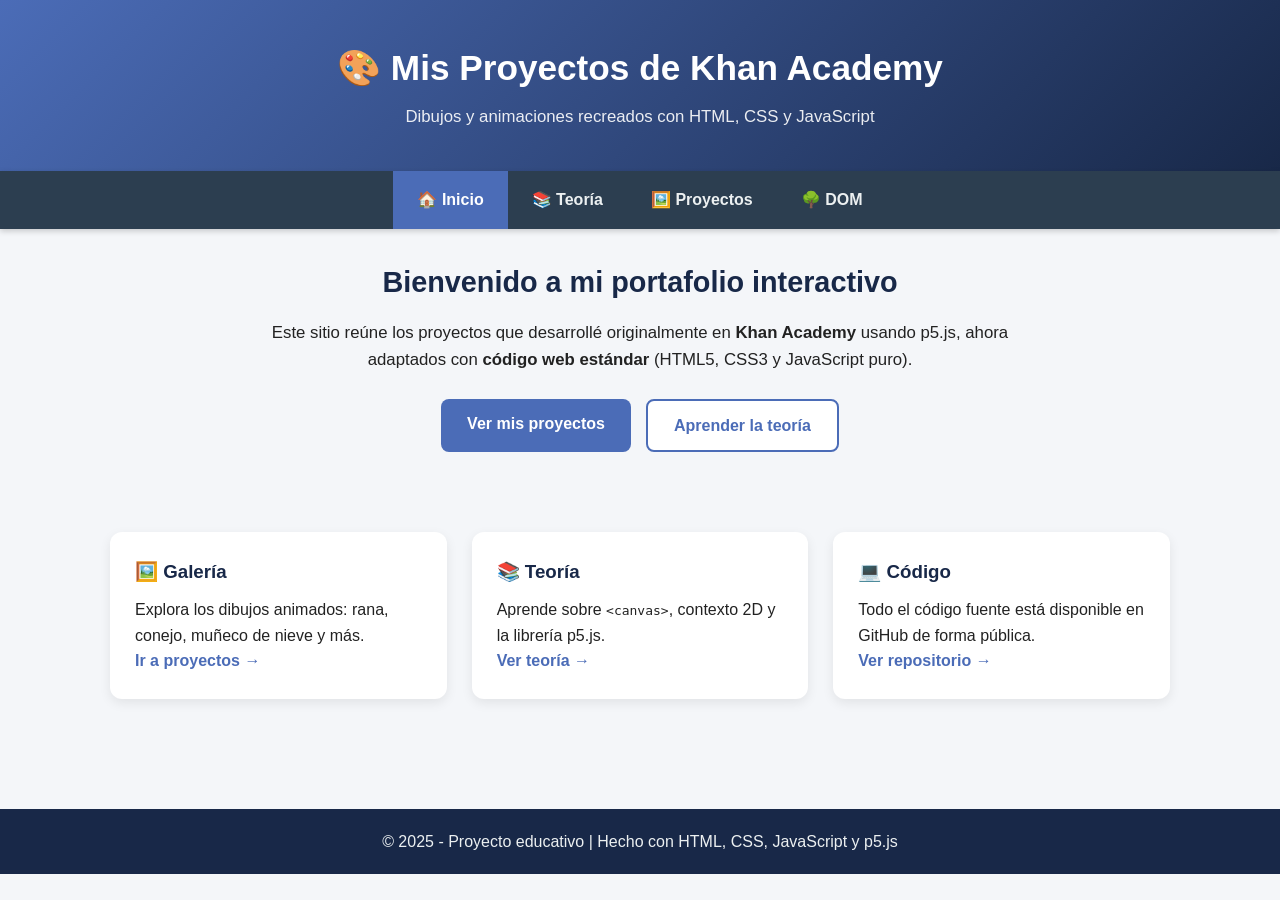
<file: index.html>
<!DOCTYPE html>
<html lang="es">
<head>
    <meta charset="UTF-8">
    <meta name="viewport" content="width=device-width, initial-scale=1.0">
    <title>Mis Proyectos de Khan Academy | Inicio</title>
    <link rel="stylesheet" href="css/estilos.css">
</head>
<body>
    <header class="cabecera">
        <div class="contenedor">
            <h1>🎨 Mis Proyectos de Khan Academy</h1>
            <p class="subtitulo">Dibujos y animaciones recreados con HTML, CSS y JavaScript</p>
        </div>
    </header>

    <nav class="menu">
        <div class="contenedor">
            <ul>
                <li><a href="index.html" class="activo">🏠 Inicio</a></li>
                <li><a href="teoria.html">📚 Teoría</a></li>
                <li><a href="proyectos.html">🖼️ Proyectos</a></li>
                <li><a href="dom-inspector.html">🌳 DOM</a></li>
            </ul>
        </div>
    </nav>

    <main class="contenedor">
        <section class="hero">
            <h2>Bienvenido a mi portafolio interactivo</h2>
            <p>
                Este sitio reúne los proyectos que desarrollé originalmente en
                <strong>Khan Academy</strong> usando p5.js, ahora adaptados con
                <strong>código web estándar</strong> (HTML5, CSS3 y JavaScript puro).
            </p>
            <div class="botones">
                <a href="proyectos.html" class="btn btn-primario">Ver mis proyectos</a>
                <a href="teoria.html" class="btn btn-secundario">Aprender la teoría</a>
            </div>
        </section>

        <section class="tarjetas">
            <div class="tarjeta">
                <h3>🖼️ Galería</h3>
                <p>Explora los dibujos animados: rana, conejo, muñeco de nieve y más.</p>
                <a href="proyectos.html">Ir a proyectos →</a>
            </div>
            <div class="tarjeta">
                <h3>📚 Teoría</h3>
                <p>Aprende sobre <code>&lt;canvas&gt;</code>, contexto 2D y la librería p5.js.</p>
                <a href="teoria.html">Ver teoría →</a>
            </div>
            <div class="tarjeta">
                <h3>💻 Código</h3>
                <p>Todo el código fuente está disponible en GitHub de forma pública.</p>
                <a href="https://github.com/Javiersan237/mi-sitio-khan.git " target="_blank">Ver repositorio →</a>
            </div>
        </section>
    </main>

    <footer class="pie">
        <div class="contenedor">
            <p>© 2025 - Proyecto educativo | Hecho con HTML, CSS, JavaScript y p5.js</p>
        </div>
    </footer>

    <script src="js/script.js"></script>
</body>
</html>
</file>
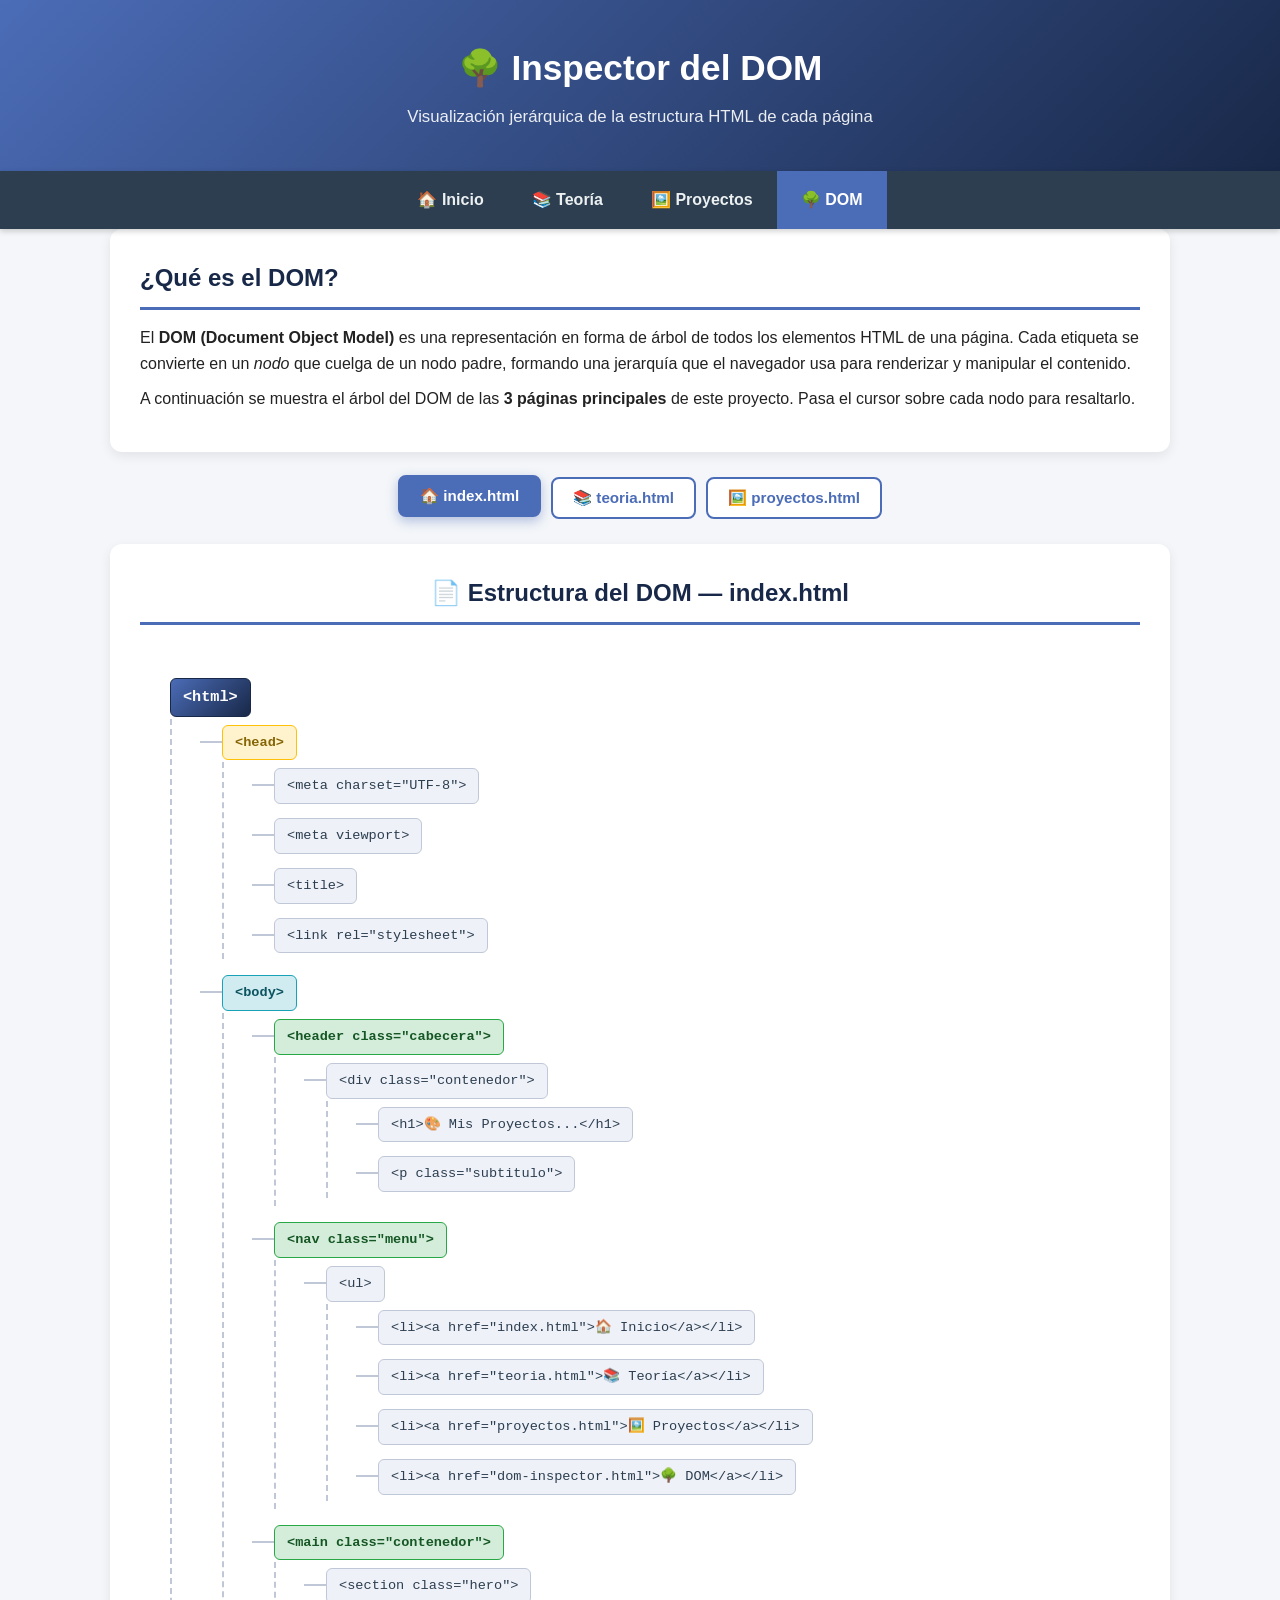
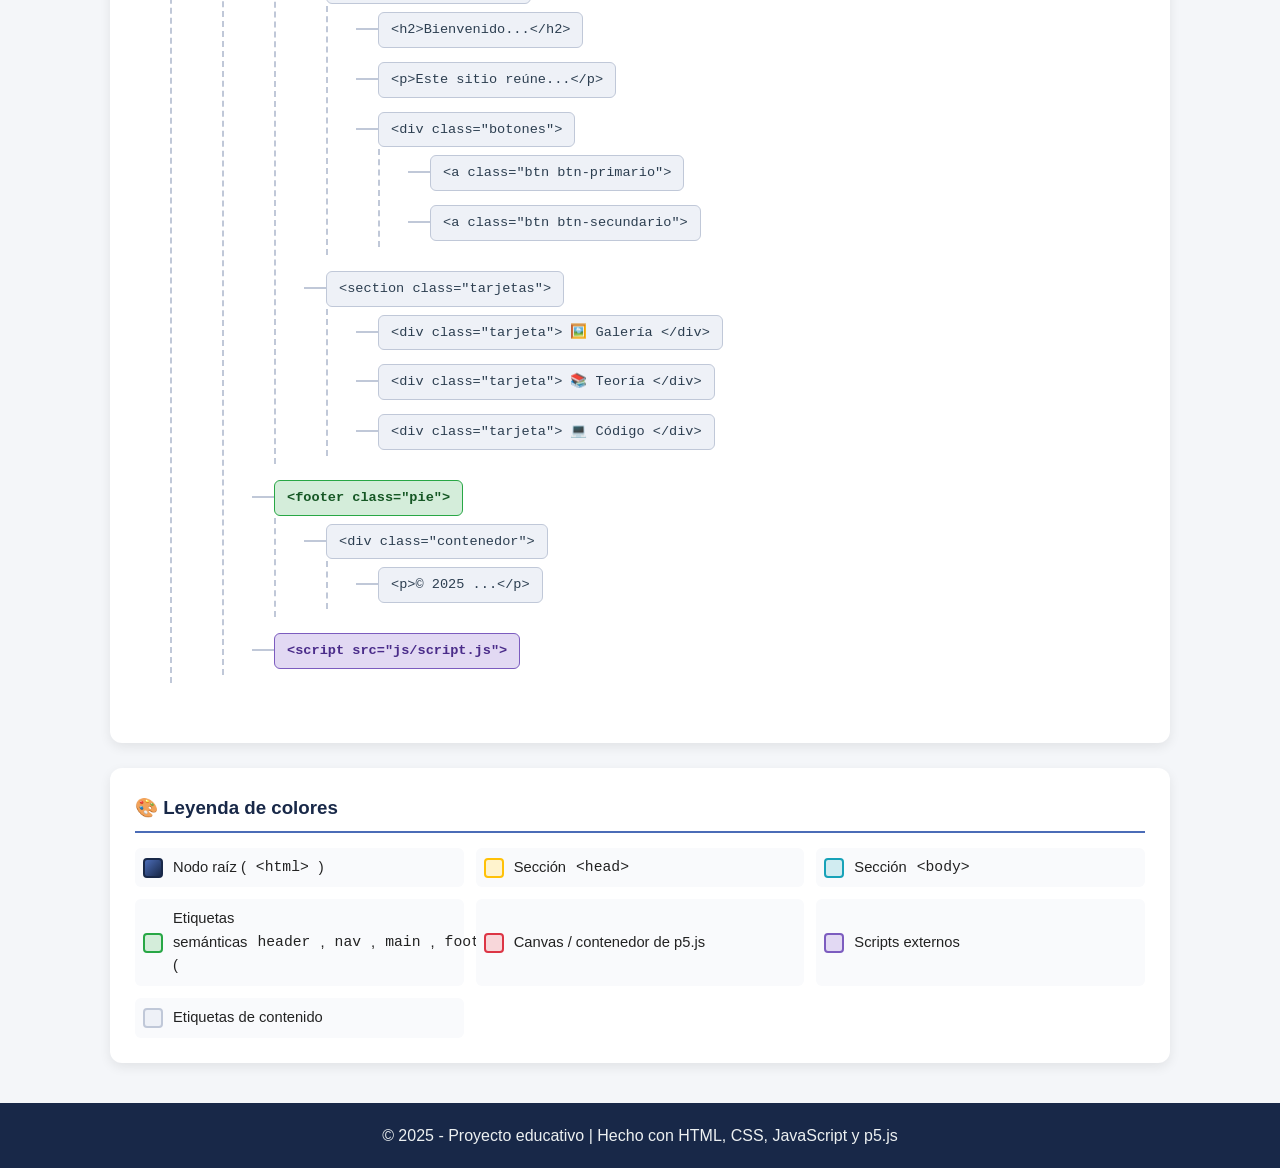
<file: dom-inspector.html>
<!DOCTYPE html>
<html lang="es">
<head>
    <meta charset="UTF-8">
    <meta name="viewport" content="width=device-width, initial-scale=1.0">
    <title>Inspector del DOM | Estructura del sitio</title>
    <link rel="stylesheet" href="css/estilos.css">
</head>
<body>
    <header class="cabecera">
        <div class="contenedor">
            <h1>🌳 Inspector del DOM</h1>
            <p class="subtitulo">Visualización jerárquica de la estructura HTML de cada página</p>
        </div>
    </header>

    <nav class="menu">
        <div class="contenedor">
            <ul>
                <li><a href="index.html">🏠 Inicio</a></li>
                <li><a href="teoria.html">📚 Teoría</a></li>
                <li><a href="proyectos.html">🖼️ Proyectos</a></li>
                <li><a href="dom-inspector.html" class="activo">🌳 DOM</a></li>
            </ul>
        </div>
    </nav>

    <main class="contenedor">
        <section class="intro-dom">
            <h2>¿Qué es el DOM?</h2>
            <p>
                El <strong>DOM (Document Object Model)</strong> es una representación en forma de árbol
                de todos los elementos HTML de una página. Cada etiqueta se convierte en un <em>nodo</em>
                que cuelga de un nodo padre, formando una jerarquía que el navegador usa para renderizar
                y manipular el contenido.
            </p>
            <p>
                A continuación se muestra el árbol del DOM de las <strong>3 páginas principales</strong>
                de este proyecto. Pasa el cursor sobre cada nodo para resaltarlo.
            </p>
        </section>

        <!-- Selector de página -->
        <div class="selector-pagina">
            <button class="btn-tab activo" data-target="dom-index">🏠 index.html</button>
            <button class="btn-tab" data-target="dom-teoria">📚 teoria.html</button>
            <button class="btn-tab" data-target="dom-proyectos">🖼️ proyectos.html</button>
        </div>

        <!-- ============================================ -->
        <!-- ÁRBOL DEL DOM: index.html                    -->
        <!-- ============================================ -->
        <section id="dom-index" class="panel-dom activo">
            <h2 class="titulo-arbol">📄 Estructura del DOM — index.html</h2>
            <div class="arbol">
                <ul>
                    <li>
                        <span class="nodo nodo-raiz">&lt;html&gt;</span>
                        <ul>
                            <li>
                                <span class="nodo nodo-head">&lt;head&gt;</span>
                                <ul>
                                    <li><span class="nodo">&lt;meta charset="UTF-8"&gt;</span></li>
                                    <li><span class="nodo">&lt;meta viewport&gt;</span></li>
                                    <li><span class="nodo">&lt;title&gt;</span></li>
                                    <li><span class="nodo">&lt;link rel="stylesheet"&gt;</span></li>
                                </ul>
                            </li>
                            <li>
                                <span class="nodo nodo-body">&lt;body&gt;</span>
                                <ul>
                                    <li>
                                        <span class="nodo nodo-semantico">&lt;header class="cabecera"&gt;</span>
                                        <ul>
                                            <li><span class="nodo">&lt;div class="contenedor"&gt;</span>
                                                <ul>
                                                    <li><span class="nodo">&lt;h1&gt;🎨 Mis Proyectos...&lt;/h1&gt;</span></li>
                                                    <li><span class="nodo">&lt;p class="subtitulo"&gt;</span></li>
                                                </ul>
                                            </li>
                                        </ul>
                                    </li>
                                    <li>
                                        <span class="nodo nodo-semantico">&lt;nav class="menu"&gt;</span>
                                        <ul>
                                            <li><span class="nodo">&lt;ul&gt;</span>
                                                <ul>
                                                    <li><span class="nodo">&lt;li&gt;&lt;a href="index.html"&gt;🏠 Inicio&lt;/a&gt;&lt;/li&gt;</span></li>
                                                    <li><span class="nodo">&lt;li&gt;&lt;a href="teoria.html"&gt;📚 Teoría&lt;/a&gt;&lt;/li&gt;</span></li>
                                                    <li><span class="nodo">&lt;li&gt;&lt;a href="proyectos.html"&gt;🖼️ Proyectos&lt;/a&gt;&lt;/li&gt;</span></li>
                                                    <li><span class="nodo">&lt;li&gt;&lt;a href="dom-inspector.html"&gt;🌳 DOM&lt;/a&gt;&lt;/li&gt;</span></li>
                                                </ul>
                                            </li>
                                        </ul>
                                    </li>
                                    <li>
                                        <span class="nodo nodo-semantico">&lt;main class="contenedor"&gt;</span>
                                        <ul>
                                            <li>
                                                <span class="nodo">&lt;section class="hero"&gt;</span>
                                                <ul>
                                                    <li><span class="nodo">&lt;h2&gt;Bienvenido...&lt;/h2&gt;</span></li>
                                                    <li><span class="nodo">&lt;p&gt;Este sitio reúne...&lt;/p&gt;</span></li>
                                                    <li>
                                                        <span class="nodo">&lt;div class="botones"&gt;</span>
                                                        <ul>
                                                            <li><span class="nodo">&lt;a class="btn btn-primario"&gt;</span></li>
                                                            <li><span class="nodo">&lt;a class="btn btn-secundario"&gt;</span></li>
                                                        </ul>
                                                    </li>
                                                </ul>
                                            </li>
                                            <li>
                                                <span class="nodo">&lt;section class="tarjetas"&gt;</span>
                                                <ul>
                                                    <li><span class="nodo">&lt;div class="tarjeta"&gt; 🖼️ Galería &lt;/div&gt;</span></li>
                                                    <li><span class="nodo">&lt;div class="tarjeta"&gt; 📚 Teoría &lt;/div&gt;</span></li>
                                                    <li><span class="nodo">&lt;div class="tarjeta"&gt; 💻 Código &lt;/div&gt;</span></li>
                                                </ul>
                                            </li>
                                        </ul>
                                    </li>
                                    <li>
                                        <span class="nodo nodo-semantico">&lt;footer class="pie"&gt;</span>
                                        <ul>
                                            <li><span class="nodo">&lt;div class="contenedor"&gt;</span>
                                                <ul>
                                                    <li><span class="nodo">&lt;p&gt;© 2025 ...&lt;/p&gt;</span></li>
                                                </ul>
                                            </li>
                                        </ul>
                                    </li>
                                    <li><span class="nodo nodo-script">&lt;script src="js/script.js"&gt;</span></li>
                                </ul>
                            </li>
                        </ul>
                    </li>
                </ul>
            </div>
        </section>

        <!-- ============================================ -->
        <!-- ÁRBOL DEL DOM: teoria.html                   -->
        <!-- ============================================ -->
        <section id="dom-teoria" class="panel-dom">
            <h2 class="titulo-arbol">📄 Estructura del DOM — teoria.html</h2>
            <div class="arbol">
                <ul>
                    <li>
                        <span class="nodo nodo-raiz">&lt;html&gt;</span>
                        <ul>
                            <li>
                                <span class="nodo nodo-head">&lt;head&gt;</span>
                                <ul>
                                    <li><span class="nodo">&lt;meta charset="UTF-8"&gt;</span></li>
                                    <li><span class="nodo">&lt;meta viewport&gt;</span></li>
                                    <li><span class="nodo">&lt;title&gt;Teoría | Canvas y p5.js&lt;/title&gt;</span></li>
                                    <li><span class="nodo">&lt;link rel="stylesheet"&gt;</span></li>
                                </ul>
                            </li>
                            <li>
                                <span class="nodo nodo-body">&lt;body&gt;</span>
                                <ul>
                                    <li>
                                        <span class="nodo nodo-semantico">&lt;header class="cabecera"&gt;</span>
                                        <ul>
                                            <li><span class="nodo">&lt;h1&gt;📚 Sección Informativa&lt;/h1&gt;</span></li>
                                            <li><span class="nodo">&lt;p class="subtitulo"&gt;</span></li>
                                        </ul>
                                    </li>
                                    <li>
                                        <span class="nodo nodo-semantico">&lt;nav class="menu"&gt;</span>
                                        <ul>
                                            <li><span class="nodo">&lt;ul&gt; con 4 enlaces de navegación&lt;/ul&gt;</span></li>
                                        </ul>
                                    </li>
                                    <li>
                                        <span class="nodo nodo-semantico">&lt;main class="contenedor"&gt;</span>
                                        <ul>
                                            <li>
                                                <span class="nodo">&lt;article class="teoria"&gt; #1 Canvas</span>
                                                <ul>
                                                    <li><span class="nodo">&lt;h2&gt;La etiqueta HTML &lt;canvas&gt;&lt;/h2&gt;</span></li>
                                                    <li><span class="nodo">&lt;p&gt;Descripción...&lt;/p&gt;</span></li>
                                                    <li><span class="nodo">&lt;h3&gt;Sintaxis básica&lt;/h3&gt;</span></li>
                                                    <li><span class="nodo">&lt;pre&gt;&lt;code&gt;...&lt;/code&gt;&lt;/pre&gt;</span></li>
                                                    <li><span class="nodo">&lt;h3&gt;Obtener el contexto...&lt;/h3&gt;</span></li>
                                                    <li><span class="nodo">&lt;pre&gt;&lt;code&gt;...&lt;/code&gt;&lt;/pre&gt;</span></li>
                                                    <li><span class="nodo">&lt;ul&gt; con métodos del contexto 2D&lt;/ul&gt;</span></li>
                                                    <li><span class="nodo nodo-canvas">&lt;canvas id="demoCanvas"&gt;</span></li>
                                                    <li><span class="nodo">&lt;pre&gt;&lt;code&gt;ejemplo práctico&lt;/code&gt;&lt;/pre&gt;</span></li>
                                                </ul>
                                            </li>
                                            <li>
                                                <span class="nodo">&lt;article class="teoria"&gt; #2 p5.js</span>
                                                <ul>
                                                    <li><span class="nodo">&lt;h2&gt;La librería p5.js&lt;/h2&gt;</span></li>
                                                    <li><span class="nodo">&lt;p&gt;Descripción...&lt;/p&gt;</span></li>
                                                    <li><span class="nodo">&lt;pre&gt;&lt;code&gt;cómo incluirla&lt;/code&gt;&lt;/pre&gt;</span></li>
                                                    <li><span class="nodo">&lt;pre&gt;&lt;code&gt;setup/draw&lt;/code&gt;&lt;/pre&gt;</span></li>
                                                    <li><span class="nodo">&lt;ul&gt; con funciones clave&lt;/ul&gt;</span></li>
                                                    <li><span class="nodo nodo-canvas">&lt;div id="p5demo"&gt;</span></li>
                                                </ul>
                                            </li>
                                        </ul>
                                    </li>
                                    <li>
                                        <span class="nodo nodo-semantico">&lt;footer class="pie"&gt;</span>
                                    </li>
                                    <li><span class="nodo nodo-script">&lt;script p5.js (CDN)&gt;</span></li>
                                    <li><span class="nodo nodo-script">&lt;script&gt; código de las demos&lt;/script&gt;</span></li>
                                </ul>
                            </li>
                        </ul>
                    </li>
                </ul>
            </div>
        </section>

        <!-- ============================================ -->
        <!-- ÁRBOL DEL DOM: proyectos.html                -->
        <!-- ============================================ -->
        <section id="dom-proyectos" class="panel-dom">
            <h2 class="titulo-arbol">📄 Estructura del DOM — proyectos.html</h2>
            <div class="arbol">
                <ul>
                    <li>
                        <span class="nodo nodo-raiz">&lt;html&gt;</span>
                        <ul>
                            <li>
                                <span class="nodo nodo-head">&lt;head&gt;</span>
                                <ul>
                                    <li><span class="nodo">&lt;meta charset="UTF-8"&gt;</span></li>
                                    <li><span class="nodo">&lt;meta viewport&gt;</span></li>
                                    <li><span class="nodo">&lt;title&gt;Proyectos | Galería&lt;/title&gt;</span></li>
                                    <li><span class="nodo">&lt;link rel="stylesheet"&gt;</span></li>
                                    <li><span class="nodo nodo-script">&lt;script p5.js (CDN)&gt;</span></li>
                                </ul>
                            </li>
                            <li>
                                <span class="nodo nodo-body">&lt;body&gt;</span>
                                <ul>
                                    <li>
                                        <span class="nodo nodo-semantico">&lt;header class="cabecera"&gt;</span>
                                        <ul>
                                            <li><span class="nodo">&lt;h1&gt;🖼️ Galería de Proyectos&lt;/h1&gt;</span></li>
                                            <li><span class="nodo">&lt;p class="subtitulo"&gt;</span></li>
                                        </ul>
                                    </li>
                                    <li>
                                        <span class="nodo nodo-semantico">&lt;nav class="menu"&gt;</span>
                                        <ul>
                                            <li><span class="nodo">&lt;ul&gt; con 4 enlaces de navegación&lt;/ul&gt;</span></li>
                                        </ul>
                                    </li>
                                    <li>
                                        <span class="nodo nodo-semantico">&lt;main class="contenedor"&gt;</span>
                                        <ul>
                                            <li>
                                                <span class="nodo">&lt;section class="galeria"&gt;</span>
                                                <ul>
                                                    <li>
                                                        <span class="nodo">&lt;article class="proyecto"&gt; 🐸 Rana</span>
                                                        <ul>
                                                            <li><span class="nodo">&lt;h2&gt;Derivado de "rana loca"&lt;/h2&gt;</span></li>
                                                            <li><span class="nodo nodo-canvas">&lt;div id="proyecto-rana"&gt;</span></li>
                                                            <li><span class="nodo">&lt;p&gt;Se hizo usando...&lt;/p&gt;</span></li>
                                                            <li><span class="nodo">&lt;a class="btn btn-primario"&gt;</span></li>
                                                        </ul>
                                                    </li>
                                                    <li>
                                                        <span class="nodo">&lt;article class="proyecto"&gt; 🐰 Conejo</span>
                                                        <ul>
                                                            <li><span class="nodo">&lt;h2&gt;Dientes de conejo&lt;/h2&gt;</span></li>
                                                            <li><span class="nodo nodo-canvas">&lt;div id="proyecto-conejo"&gt;</span></li>
                                                            <li><span class="nodo">&lt;p&gt;...&lt;/p&gt;</span></li>
                                                            <li><span class="nodo">&lt;a class="btn btn-primario"&gt;</span></li>
                                                        </ul>
                                                    </li>
                                                    <li>
                                                        <span class="nodo">&lt;article class="proyecto"&gt; 🍽️ Cena</span>
                                                        <ul>
                                                            <li><span class="nodo">&lt;h2&gt;¿Qué hay de cena?&lt;/h2&gt;</span></li>
                                                            <li><span class="nodo nodo-canvas">&lt;div id="proyecto-cena"&gt;</span></li>
                                                            <li><span class="nodo">&lt;p&gt;...&lt;/p&gt;</span></li>
                                                            <li><span class="nodo">&lt;a class="btn btn-primario"&gt;</span></li>
                                                        </ul>
                                                    </li>
                                                    <li>
                                                        <span class="nodo">&lt;article class="proyecto"&gt; ☀️❄️ Nieve</span>
                                                        <ul>
                                                            <li><span class="nodo">&lt;h2&gt;Día nevado soleado&lt;/h2&gt;</span></li>
                                                            <li><span class="nodo nodo-canvas">&lt;div id="proyecto-nieve"&gt;</span></li>
                                                            <li><span class="nodo">&lt;p&gt;...&lt;/p&gt;</span></li>
                                                            <li><span class="nodo">&lt;a class="btn btn-primario"&gt;</span></li>
                                                        </ul>
                                                    </li>
                                                    <li>
                                                        <span class="nodo">&lt;article class="proyecto"&gt; ⛄ Muñeco</span>
                                                        <ul>
                                                            <li><span class="nodo">&lt;h2&gt;Muñeco de nieve&lt;/h2&gt;</span></li>
                                                            <li><span class="nodo nodo-canvas">&lt;div id="proyecto-muneco"&gt;</span></li>
                                                            <li><span class="nodo">&lt;p&gt;...&lt;/p&gt;</span></li>
                                                            <li><span class="nodo">&lt;a class="btn btn-primario"&gt;</span></li>
                                                        </ul>
                                                    </li>
                                                </ul>
                                            </li>
                                        </ul>
                                    </li>
                                    <li>
                                        <span class="nodo nodo-semantico">&lt;footer class="pie"&gt;</span>
                                    </li>
                                    <li><span class="nodo nodo-script">&lt;script src="js/dibujos.js"&gt;</span></li>
                                    <li><span class="nodo nodo-script">&lt;script src="js/script.js"&gt;</span></li>
                                </ul>
                            </li>
                        </ul>
                    </li>
                </ul>
            </div>
        </section>

        <!-- Leyenda de colores -->
        <section class="leyenda">
            <h3>🎨 Leyenda de colores</h3>
            <ul>
                <li><span class="muestra muestra-raiz"></span> Nodo raíz (<code>&lt;html&gt;</code>)</li>
                <li><span class="muestra muestra-head"></span> Sección <code>&lt;head&gt;</code></li>
                <li><span class="muestra muestra-body"></span> Sección <code>&lt;body&gt;</code></li>
                <li><span class="muestra muestra-semantico"></span> Etiquetas semánticas (<code>header</code>, <code>nav</code>, <code>main</code>, <code>footer</code>)</li>
                <li><span class="muestra muestra-canvas"></span> Canvas / contenedor de p5.js</li>
                <li><span class="muestra muestra-script"></span> Scripts externos</li>
                <li><span class="muestra muestra-normal"></span> Etiquetas de contenido</li>
            </ul>
        </section>
    </main>

    <footer class="pie">
        <div class="contenedor">
            <p>© 2025 - Proyecto educativo | Hecho con HTML, CSS, JavaScript y p5.js</p>
        </div>
    </footer>

    <script src="js/script.js"></script>
    <script>
        // ===== Selector de pestañas para cambiar entre DOMs =====
        const tabs = document.querySelectorAll('.btn-tab');
        const paneles = document.querySelectorAll('.panel-dom');

        tabs.forEach(tab => {
            tab.addEventListener('click', () => {
                // Quitar activo de todos
                tabs.forEach(t => t.classList.remove('activo'));
                paneles.forEach(p => p.classList.remove('activo'));

                // Activar el seleccionado
                tab.classList.add('activo');
                const target = document.getElementById(tab.dataset.target);
                if (target) target.classList.add('activo');
            });
        });
    </script>
</body>
</html>
</file>
<file: css/estilos.css>
/* ===== RESET BÁSICO ===== */
* {
    margin: 0;
    padding: 0;
    box-sizing: border-box;
}

body {
    font-family: 'Segoe UI', Tahoma, Geneva, Verdana, sans-serif;
    background: #f4f6f9;
    color: #222;
    line-height: 1.6;
}

.contenedor {
    max-width: 1100px;
    margin: 0 auto;
    padding: 0 20px;
}

/* ===== CABECERA ===== */
.cabecera {
    background: linear-gradient(135deg, #4b6cb7 0%, #182848 100%);
    color: #fff;
    padding: 40px 0;
    text-align: center;
    box-shadow: 0 2px 8px rgba(0,0,0,0.15);
}

.cabecera h1 {
    font-size: 2.2rem;
    margin-bottom: 8px;
}

.subtitulo {
    opacity: 0.9;
    font-size: 1.05rem;
}

/* ===== MENÚ ===== */
.menu {
    background: #2c3e50;
    position: sticky;
    top: 0;
    z-index: 100;
    box-shadow: 0 2px 6px rgba(0,0,0,0.2);
}

.menu ul {
    list-style: none;
    display: flex;
    justify-content: center;
    flex-wrap: wrap;
}

.menu a {
    display: block;
    color: #ecf0f1;
    padding: 16px 24px;
    text-decoration: none;
    font-weight: 600;
    transition: background 0.25s, color 0.25s;
}

.menu a:hover,
.menu a.activo {
    background: #4b6cb7;
    color: #fff;
}

/* ===== CONTENIDO ===== */
main {
    padding: 40px 20px;
    min-height: 60vh;
}

.hero {
    text-align: center;
    padding: 30px 20px 50px;
}

.hero h2 {
    font-size: 1.8rem;
    margin-bottom: 15px;
    color: #182848;
}

.hero p {
    max-width: 750px;
    margin: 0 auto 25px;
    font-size: 1.05rem;
}

.botones {
    display: flex;
    gap: 15px;
    justify-content: center;
    flex-wrap: wrap;
}

/* ===== BOTONES ===== */
.btn {
    display: inline-block;
    padding: 12px 26px;
    border-radius: 8px;
    text-decoration: none;
    font-weight: 600;
    transition: transform 0.2s, box-shadow 0.2s;
    border: none;
    cursor: pointer;
}

.btn:hover {
    transform: translateY(-3px);
    box-shadow: 0 6px 15px rgba(0,0,0,0.2);
}

.btn-primario {
    background: #4b6cb7;
    color: #fff;
}

.btn-secundario {
    background: #fff;
    color: #4b6cb7;
    border: 2px solid #4b6cb7;
}

/* ===== TARJETAS ===== */
.tarjetas {
    display: grid;
    grid-template-columns: repeat(auto-fit, minmax(260px, 1fr));
    gap: 25px;
    margin-top: 30px;
}

.tarjeta {
    background: #fff;
    padding: 25px;
    border-radius: 12px;
    box-shadow: 0 4px 12px rgba(0,0,0,0.08);
    transition: transform 0.25s;
}

.tarjeta:hover {
    transform: translateY(-5px);
}

.tarjeta h3 {
    color: #182848;
    margin-bottom: 10px;
}

.tarjeta a {
    color: #4b6cb7;
    text-decoration: none;
    font-weight: 600;
}

.tarjeta a:hover {
    text-decoration: underline;
}

/* ===== TEORÍA ===== */
.teoria {
    background: #fff;
    padding: 30px;
    border-radius: 12px;
    margin-bottom: 30px;
    box-shadow: 0 4px 12px rgba(0,0,0,0.08);
}

.teoria h2 {
    color: #182848;
    border-bottom: 3px solid #4b6cb7;
    padding-bottom: 10px;
    margin-bottom: 20px;
}

.teoria h3 {
    margin: 20px 0 10px;
    color: #2c3e50;
}

.teoria p, .teoria ul {
    margin-bottom: 15px;
}

.teoria ul {
    padding-left: 25px;
}

.teoria code {
    background: #eef1f7;
    padding: 2px 6px;
    border-radius: 4px;
    font-family: 'Courier New', monospace;
    color: #c0392b;
    font-size: 0.95em;
}

.teoria pre {
    background: #2c3e50;
    color: #ecf0f1;
    padding: 15px;
    border-radius: 8px;
    overflow-x: auto;
    margin-bottom: 15px;
}

.teoria pre code {
    background: transparent;
    color: #ecf0f1;
    padding: 0;
}

.teoria canvas {
    display: block;
    margin: 15px auto;
    border-radius: 8px;
}

/* ===== GALERÍA ===== */
.galeria {
    display: grid;
    grid-template-columns: repeat(auto-fit, minmax(340px, 1fr));
    gap: 30px;
}

.proyecto {
    background: #fff;
    padding: 25px;
    border-radius: 12px;
    box-shadow: 0 4px 15px rgba(0,0,0,0.1);
    transition: transform 0.25s;
}

.proyecto:hover {
    transform: translateY(-5px);
}

.proyecto h2 {
    font-size: 1.15rem;
    color: #182848;
    margin-bottom: 15px;
}

.proyecto p {
    font-size: 0.9rem;
    color: #666;
    margin-bottom: 15px;
}

.proyecto p a {
    color: #4b6cb7;
}

/* ===== CONTENEDORES DE CANVAS p5.js ===== */
.canvas-p5 {
    display: flex;
    justify-content: center;
    align-items: center;
    background: #fafafa;
    border: 1px solid #ddd;
    border-radius: 8px;
    margin-bottom: 15px;
    padding: 10px;
    overflow: hidden;
}

.canvas-p5 canvas {
    max-width: 100%;
    height: auto !important;
    border-radius: 6px;
}

/* ===== PIE ===== */
.pie {
    background: #182848;
    color: #ecf0f1;
    text-align: center;
    padding: 20px 0;
    margin-top: 40px;
}

/* ===== RESPONSIVE ===== */
@media (max-width: 600px) {
    .cabecera h1 { font-size: 1.6rem; }
    .menu a { padding: 12px 16px; font-size: 0.9rem; }
    .hero h2 { font-size: 1.4rem; }
    .teoria { padding: 20px; }
}

/* ============================================
   INSPECTOR DEL DOM
   ============================================ */
.intro-dom {
    background: #fff;
    padding: 30px;
    border-radius: 12px;
    margin-bottom: 25px;
    box-shadow: 0 4px 12px rgba(0,0,0,0.08);
}

.intro-dom h2 {
    color: #182848;
    border-bottom: 3px solid #4b6cb7;
    padding-bottom: 10px;
    margin-bottom: 15px;
}

.intro-dom p {
    margin-bottom: 10px;
}

/* Selector de pestañas */
.selector-pagina {
    display: flex;
    gap: 10px;
    margin-bottom: 25px;
    flex-wrap: wrap;
    justify-content: center;
}

.btn-tab {
    background: #fff;
    border: 2px solid #4b6cb7;
    color: #4b6cb7;
    padding: 10px 20px;
    border-radius: 8px;
    font-weight: 600;
    cursor: pointer;
    transition: all 0.25s;
    font-size: 0.95rem;
}

.btn-tab:hover {
    background: #e8eefb;
}

.btn-tab.activo {
    background: #4b6cb7;
    color: #fff;
    transform: translateY(-2px);
    box-shadow: 0 4px 12px rgba(75, 108, 183, 0.4);
}

/* Paneles */
.panel-dom {
    display: none;
    background: #fff;
    padding: 30px;
    border-radius: 12px;
    box-shadow: 0 4px 12px rgba(0,0,0,0.08);
    margin-bottom: 25px;
}

.panel-dom.activo {
    display: block;
    animation: aparecer 0.4s ease;
}

@keyframes aparecer {
    from { opacity: 0; transform: translateY(10px); }
    to   { opacity: 1; transform: translateY(0); }
}

.titulo-arbol {
    color: #182848;
    border-bottom: 3px solid #4b6cb7;
    padding-bottom: 10px;
    margin-bottom: 25px;
    text-align: center;
}

/* ============================================
   ÁRBOL DEL DOM (estructura tipo diagrama)
   ============================================ */
.arbol {
    padding: 20px 10px;
    overflow-x: auto;
}

.arbol ul {
    list-style: none;
    margin: 0;
    padding-left: 30px;
    position: relative;
    border-left: 2px dashed #c0c8d8;
}

.arbol > ul {
    border-left: none;
    padding-left: 0;
}

.arbol li {
    position: relative;
    padding: 6px 0 6px 20px;
    margin: 2px 0;
}

.arbol li::before {
    content: "";
    position: absolute;
    left: -2px;
    top: 22px;
    width: 22px;
    height: 2px;
    background: #c0c8d8;
}

.arbol > ul > li::before {
    display: none;
}

/* Estilo del nodo */
.nodo {
    display: inline-block;
    padding: 6px 12px;
    background: #eef1f7;
    border: 1.5px solid #c0c8d8;
    border-radius: 6px;
    font-family: 'Courier New', monospace;
    font-size: 0.85rem;
    color: #2c3e50;
    transition: all 0.2s;
    white-space: nowrap;
}

.nodo:hover {
    transform: translateX(4px);
    box-shadow: 0 3px 8px rgba(0,0,0,0.15);
}

/* Colores por tipo de nodo */
.nodo-raiz {
    background: linear-gradient(135deg, #4b6cb7, #182848);
    color: #fff;
    border-color: #182848;
    font-weight: 700;
    font-size: 0.95rem;
}

.nodo-head {
    background: #fff3cd;
    border-color: #ffc107;
    color: #856404;
    font-weight: 600;
}

.nodo-body {
    background: #d1ecf1;
    border-color: #17a2b8;
    color: #0c5460;
    font-weight: 600;
}

.nodo-semantico {
    background: #d4edda;
    border-color: #28a745;
    color: #155724;
    font-weight: 600;
}

.nodo-canvas {
    background: #f8d7da;
    border-color: #dc3545;
    color: #721c24;
    font-weight: 600;
}

.nodo-script {
    background: #e2d9f3;
    border-color: #7c5cbf;
    color: #4a2c8a;
    font-weight: 600;
}

/* ============================================
   LEYENDA
   ============================================ */
.leyenda {
    background: #fff;
    padding: 25px;
    border-radius: 12px;
    box-shadow: 0 4px 12px rgba(0,0,0,0.08);
    margin-top: 25px;
}

.leyenda h3 {
    color: #182848;
    margin-bottom: 15px;
    border-bottom: 2px solid #4b6cb7;
    padding-bottom: 8px;
}

.leyenda ul {
    list-style: none;
    display: grid;
    grid-template-columns: repeat(auto-fit, minmax(280px, 1fr));
    gap: 12px;
}

.leyenda li {
    display: flex;
    align-items: center;
    gap: 10px;
    font-size: 0.92rem;
    padding: 8px;
    border-radius: 6px;
    background: #f9fafc;
}

.muestra {
    display: inline-block;
    width: 20px;
    height: 20px;
    border-radius: 4px;
    border: 2px solid #999;
    flex-shrink: 0;
}

.muestra-raiz      { background: linear-gradient(135deg, #4b6cb7, #182848); border-color: #182848; }
.muestra-head      { background: #fff3cd; border-color: #ffc107; }
.muestra-body      { background: #d1ecf1; border-color: #17a2b8; }
.muestra-semantico { background: #d4edda; border-color: #28a745; }
.muestra-canvas    { background: #f8d7da; border-color: #dc3545; }
.muestra-script    { background: #e2d9f3; border-color: #7c5cbf; }
.muestra-normal    { background: #eef1f7; border-color: #c0c8d8; }

/* ============================================
   RESPONSIVE
   ============================================ */
@media (max-width: 700px) {
    .arbol { padding: 10px 0; font-size: 0.8rem; }
    .arbol ul { padding-left: 15px; }
    .nodo { font-size: 0.75rem; padding: 4px 8px; }
    .panel-dom { padding: 20px 15px; }
    .leyenda ul { grid-template-columns: 1fr; }
}
</file>
